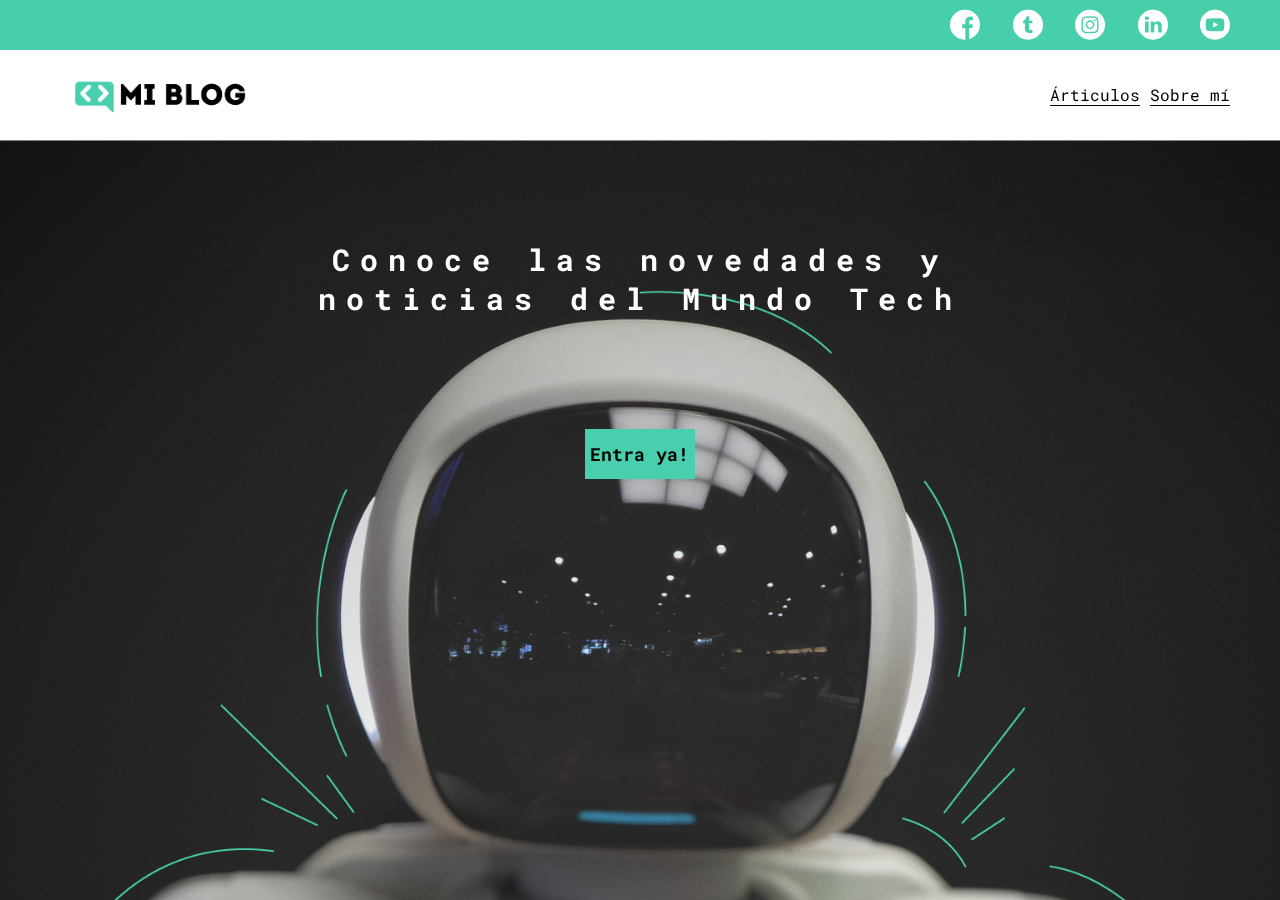
<file: index.html>
<!DOCTYPE html>
<html lang="en">
<head>
	<meta charset="UTF-8">
	<meta name="viewport" content="width=device-width, initial-scale=1.0">
	<meta http-equiv="X-UA-Compatible" content="ie=edge">
    <title>Mi Blog</title>
    <link rel="stylesheet" href="css/main.css">
    <link rel="stylesheet" href="css/media-queries.css">
    <link rel="stylesheet" href="css/font/flaticon.css">
</head>
<body>
<div class="home-body">
    <header>
        <section class="header-icons-container">
            <div class="icons">
                <a href="/"><span class="flaticon-001-facebook"></span></a>
                <a href="/"><span class="flaticon-002-twitter"></span></a>
                <a href="/"><span class="flaticon-011-instagram"></span></a>
                <a href="/"><span class="flaticon-010-linkedin"></span></a>
                <a href="/"><span class="flaticon-008-youtube"></span></a>
            </div>
        </section>
        <nav>
            <section class="nav-logo-container">
                <a href="/"><img src="assets/img/Logo-negro.png" alt="Logo de mi blog"></a>
            </section>
            <section class="profile-link">
                <a href="blogs.html">Árticulos</a>
                &nbsp;
                <a href="perfil.html">Sobre mí</a>
            </section>
        </nav>
    </header>
    <main class="home-main">
        <section>
            <h1 class="home-main-text">Conoce las novedades y <br> noticias del Mundo Tech</h1>
            <a class="home-main-button" href="blogs.html">Entra ya!</a>
        </section>
    </main>
</div>
</body>
</html>
</file>
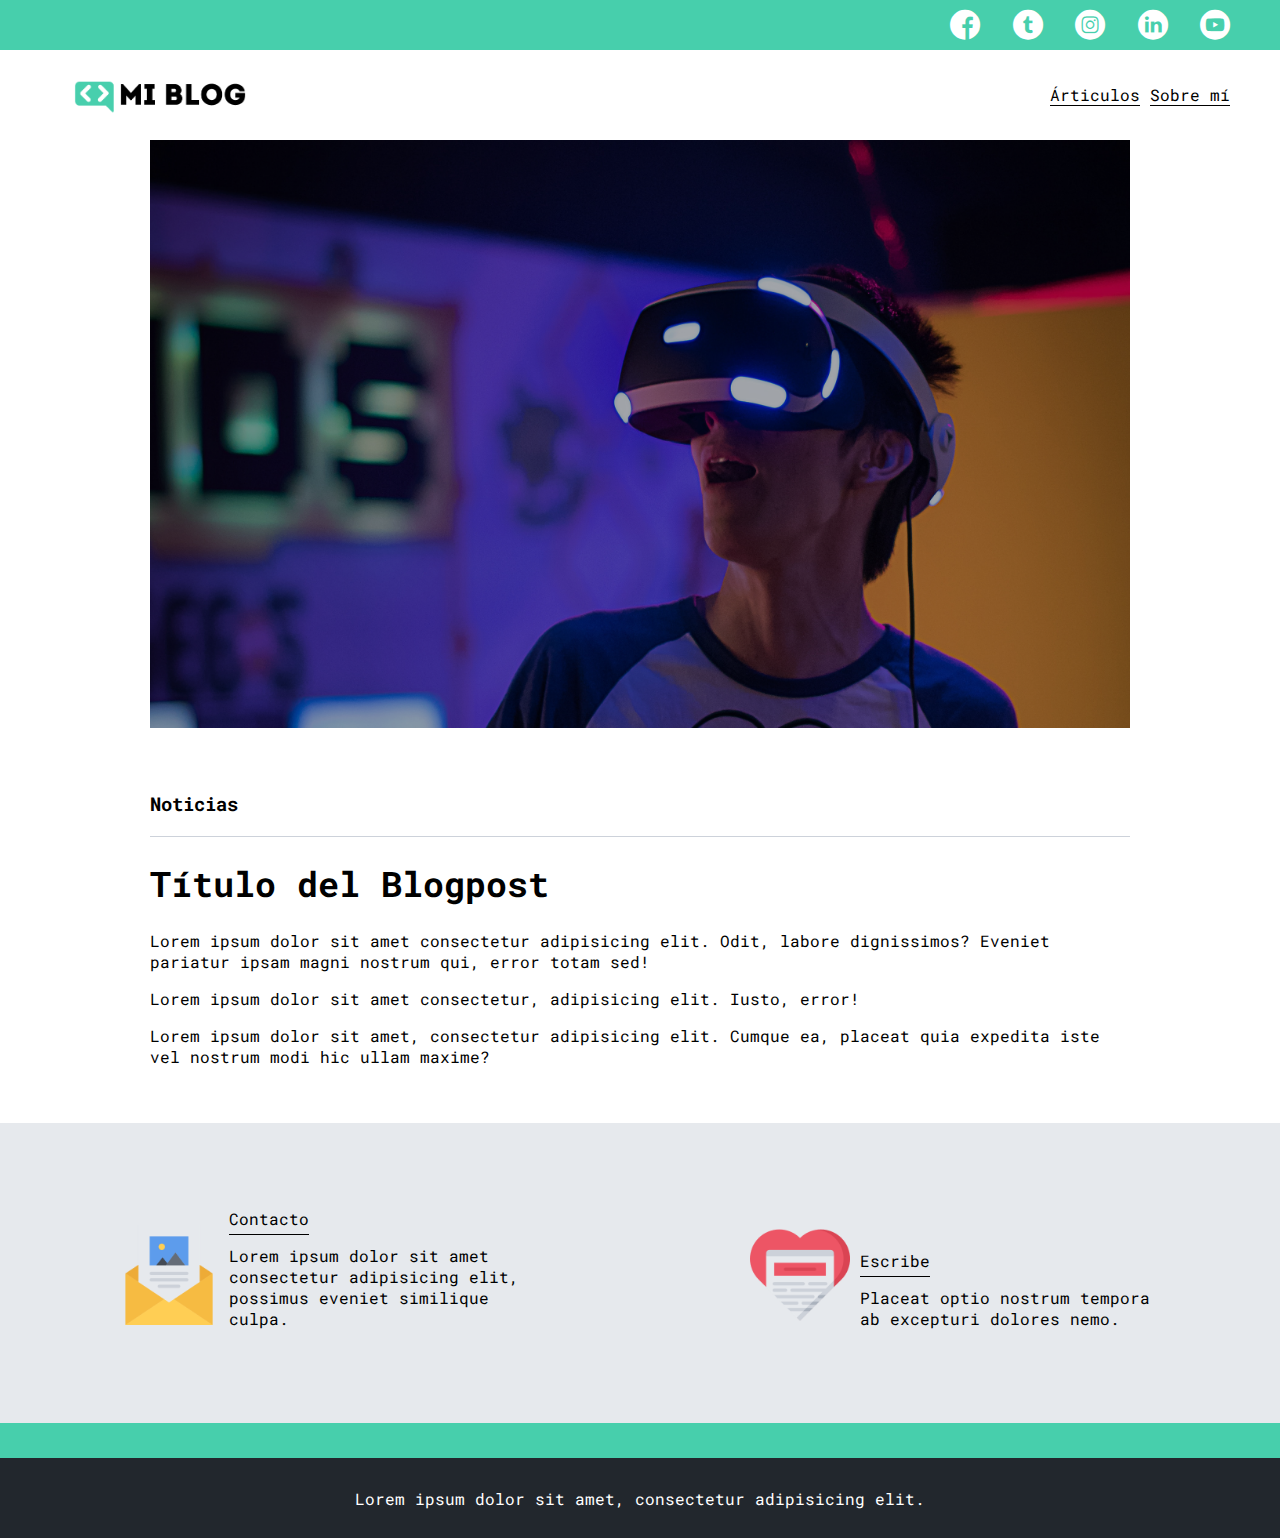
<file: blog.html>
<!DOCTYPE html>
<html lang="en">
<head>
	<meta charset="UTF-8">
	<meta name="viewport" content="width=device-width, initial-scale=1.0">
	<meta http-equiv="X-UA-Compatible" content="ie=edge">
    <title>Blog</title>
    <link rel="stylesheet" href="css/main.css">
    <link rel="stylesheet" href="css/media-queries.css">
    <link rel="stylesheet" href="css/font/flaticon.css">
</head>
<body>
    <header>
        <section class="header-icons-container">
            <div class="icons">
                <a href="/"><span class="flaticon-001-facebook"></span></a>
                <a href="/"><span class="flaticon-002-twitter"></span></a>
                <a href="/"><span class="flaticon-011-instagram"></span></a>
                <a href="/"><span class="flaticon-010-linkedin"></span></a>
                <a href="/"><span class="flaticon-008-youtube"></span></a>
            </div>
        </section>
        <nav>
            <section class="nav-logo-container">
                <a href="/"><img src="assets/img/Logo-negro.png" alt="Logo de mi blog"></a>
            </section>
            <section class="profile-link">
                <a href="blogs.html">Árticulos</a>
                &nbsp;
                <a href="perfil.html">Sobre mí</a>
            </section>
        </nav>
    </header>
    <main>
        <section class="grid-container blogpost-img-container">
            <img src="/assets/img/post-1.png" alt="Computadora">
        </section>
        <section class="blogpost-main-container">
            <div class="grid-container">
                <h3>Noticias</h3>
                <article>
                    <h1>Título del Blogpost</h1>
                    <p>Lorem ipsum dolor sit amet consectetur adipisicing elit. Odit, labore dignissimos? Eveniet pariatur ipsam magni nostrum qui, error totam sed!</p>
                    <p>Lorem ipsum dolor sit amet consectetur, adipisicing elit. Iusto, error!</p>
                    <p>Lorem ipsum dolor sit amet, consectetur adipisicing elit. Cumque ea, placeat quia expedita iste vel nostrum modi hic ullam maxime?</p>
                </article>
            </div>
        </section>
        <section class="contact-main-container">
            <div>
                <img src="assets/img/newsletter.png" alt="Enviar mensaje">
                <div class="contact-left">
                    <a href="">Contacto</a>
                    <p>Lorem ipsum dolor sit amet consectetur adipisicing elit, possimus eveniet similique culpa.</p>
                </div>
            </div>
            <div>
                <img src="assets/img/like.png" alt="Escribir reseña">
                <div class="contact-right">
                    <a href="">Escribe</a>
                    <p>Placeat optio nostrum tempora ab excepturi dolores nemo.</p>
                </div>
            </div>
        </section>
    </main>
    <footer>
        <p>Lorem ipsum dolor sit amet, consectetur adipisicing elit.</p>
    </footer>
</body>
</html>
</file>
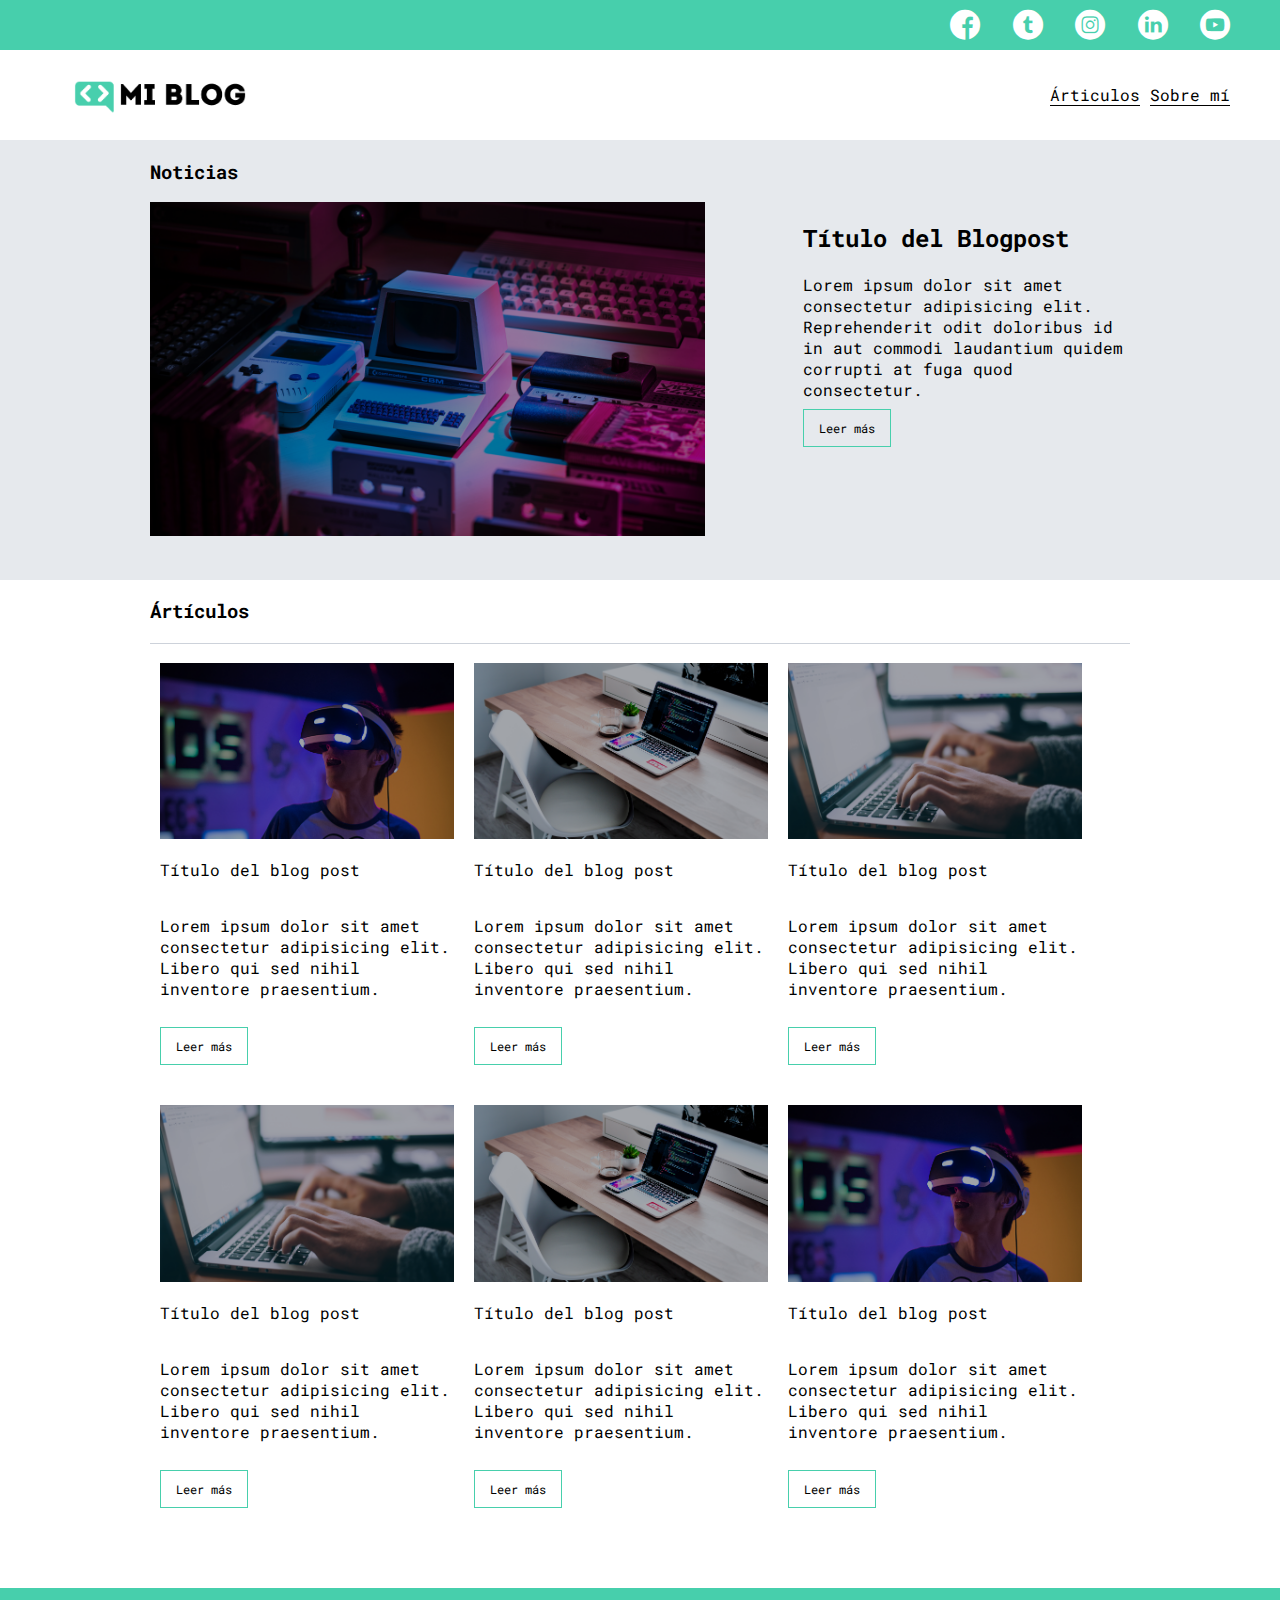
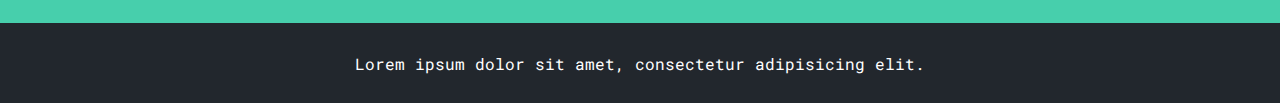
<file: blogs.html>
<!DOCTYPE html>
<html lang="en">
<head>
	<meta charset="UTF-8">
	<meta name="viewport" content="width=device-width, initial-scale=1.0">
	<meta http-equiv="X-UA-Compatible" content="ie=edge">
    <title>Blogs</title>
    <link rel="stylesheet" href="css/main.css">
    <link rel="stylesheet" href="css/media-queries.css">
    <link rel="stylesheet" href="css/font/flaticon.css">
</head>
<body>
    <header>
        <section class="header-icons-container">
            <div class="icons">
                <a href="/"><span class="flaticon-001-facebook"></span></a>
                <a href="/"><span class="flaticon-002-twitter"></span></a>
                <a href="/"><span class="flaticon-011-instagram"></span></a>
                <a href="/"><span class="flaticon-010-linkedin"></span></a>
                <a href="/"><span class="flaticon-008-youtube"></span></a>
            </div>
        </section>
        <nav>
            <section class="nav-logo-container">
                <a href="/"><img src="assets/img/Logo-negro.png" alt="Logo de mi blog"></a>
            </section>
            <section class="profile-link">
                <a href="blogs.html">Árticulos</a>
                &nbsp;
                <a href="perfil.html">Sobre mí</a>
            </section>
        </nav>
    </header>
    <main class="blogs-main">
        <section class="blogs-news-container">
            <div class="blogs-main-new grid-container">
                <h3>Noticias</h3>
                <div class="blogs-news-img-container">
                    <img src="assets/img/main-news-img.png" alt="Imagen principal de noticias">
                </div>
                <div class="blogs-news-info-container">
                    <h2>Título del Blogpost</h2>
                    <p>Lorem ipsum dolor sit amet consectetur adipisicing elit. Reprehenderit odit doloribus id in aut commodi laudantium quidem corrupti at fuga quod consectetur.</p>
                    <a href="blog.html" class="blogs-button">Leer más</a>
                </div>
            </div>
        </section>
        <section class="blogs-posts-container">
            <div class="grid-container">
                <h3>Ártículos</h3>
                <article class="post-container">
                    <img src="assets/img/post-1.png" alt="">
                    <p>Título del blog post</p>
                    <p>Lorem ipsum dolor sit amet consectetur adipisicing elit. Libero qui sed nihil inventore praesentium.</p>
                    <a href="blog.html" class="blogs-button">Leer más</a>
                </article>
                <article class="post-container">
                    <img src="assets/img/post-2.png" alt="">
                    <p>Título del blog post</p>
                    <p>Lorem ipsum dolor sit amet consectetur adipisicing elit. Libero qui sed nihil inventore praesentium.</p>
                    <a href="blog.html" class="blogs-button">Leer más</a>
                </article>
                <article class="post-container">
                    <img src="assets/img/post-3.png" alt="">
                    <p>Título del blog post</p>
                    <p>Lorem ipsum dolor sit amet consectetur adipisicing elit. Libero qui sed nihil inventore praesentium.</p>
                    <a href="blog.html" class="blogs-button">Leer más</a>
                </article>
                <article class="post-container">
                        <img src="assets/img/post-3.png" alt="">
                        <p>Título del blog post</p>
                        <p>Lorem ipsum dolor sit amet consectetur adipisicing elit. Libero qui sed nihil inventore praesentium.</p>
                        <a href="blog.html" class="blogs-button">Leer más</a>
                    </article>
                    <article class="post-container">
                        <img src="assets/img/post-2.png" alt="">
                        <p>Título del blog post</p>
                        <p>Lorem ipsum dolor sit amet consectetur adipisicing elit. Libero qui sed nihil inventore praesentium.</p>
                        <a href="blog.html" class="blogs-button">Leer más</a>
                    </article>
                    <article class="post-container">
                        <img src="assets/img/post-1.png" alt="">
                        <p>Título del blog post</p>
                        <p>Lorem ipsum dolor sit amet consectetur adipisicing elit. Libero qui sed nihil inventore praesentium.</p>
                        <a href="blog.html" class="blogs-button">Leer más</a>
                    </article>
            </div>
        </section>
    </main>
    <footer>
        <p>Lorem ipsum dolor sit amet, consectetur adipisicing elit.</p>
    </footer>
</body>
</html>
</file>
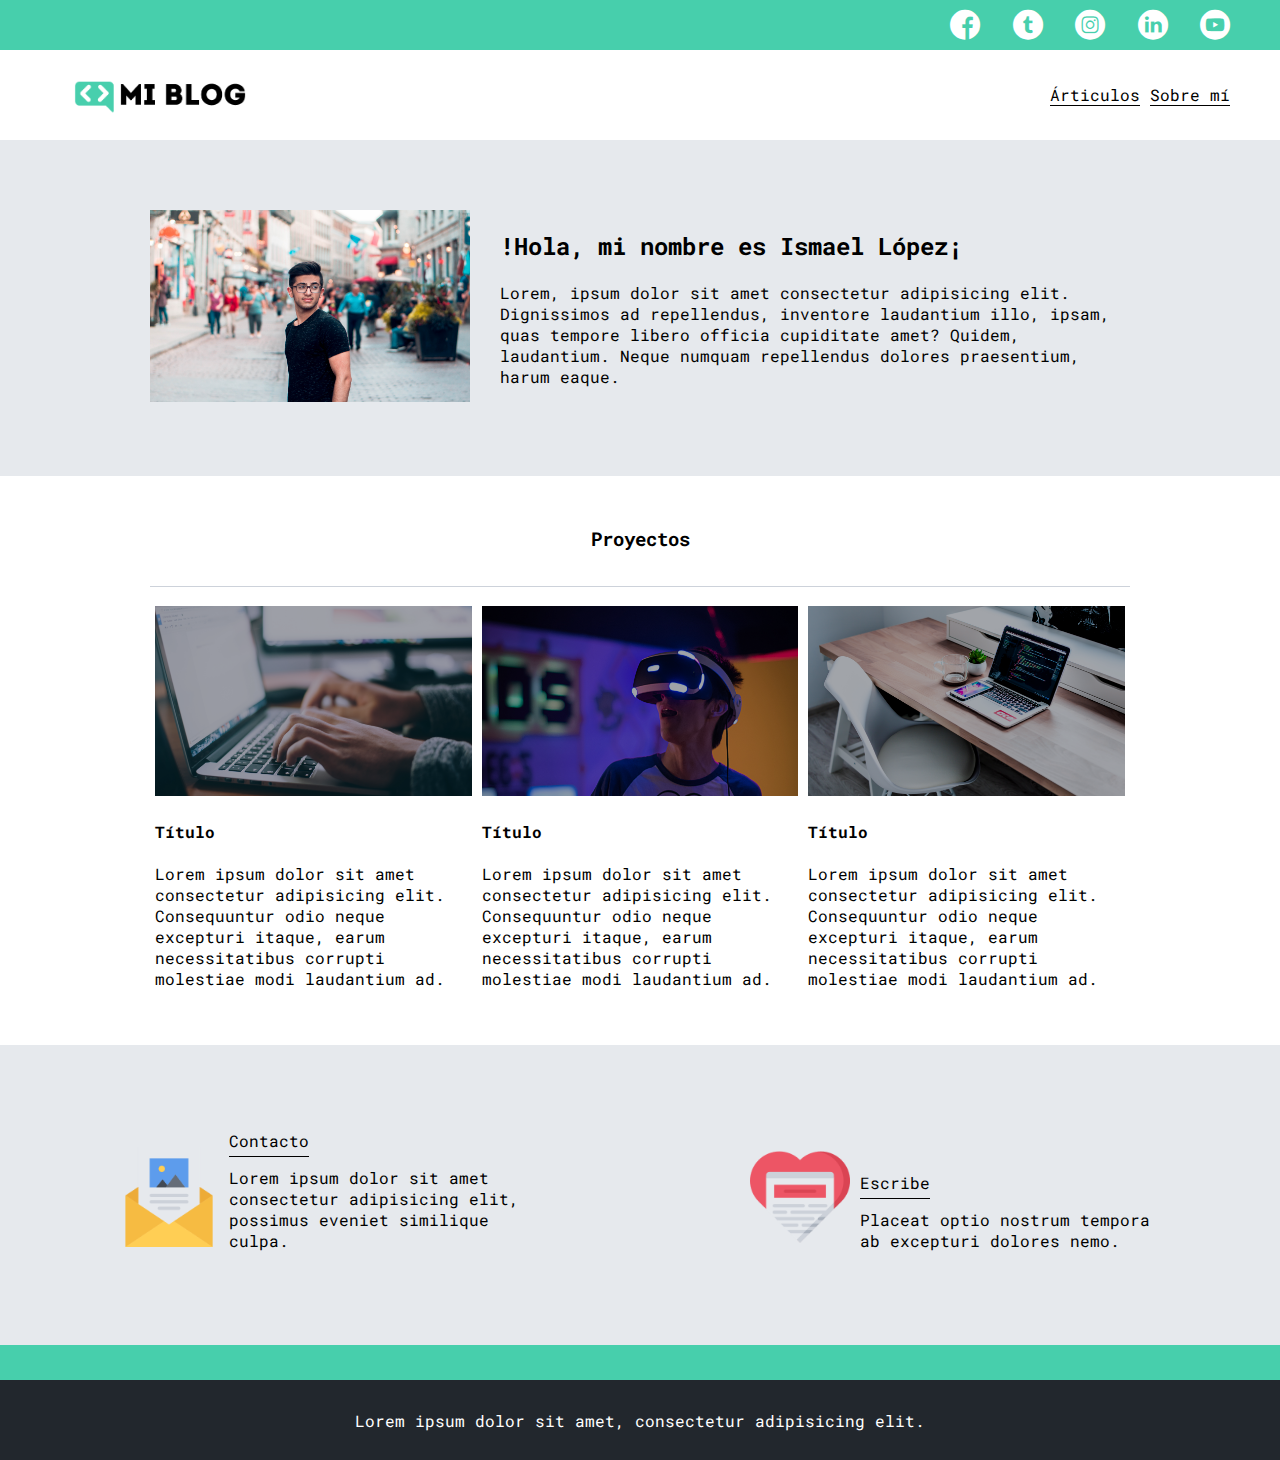
<file: perfil.html>
<!DOCTYPE html>
<html lang="en">
<head>
	<meta charset="UTF-8">
	<meta name="viewport" content="width=device-width, initial-scale=1.0">
	<meta http-equiv="X-UA-Compatible" content="ie=edge">
    <title>Blog</title>
	<link rel="stylesheet" href="css/main.css">
	<link rel="stylesheet" href="css/media-queries.css">
    <link rel="stylesheet" href="css/font/flaticon.css">
</head>
<body>
    <header>
        <section class="header-icons-container">
            <div class="icons">
                <a href="/"><span class="flaticon-001-facebook"></span></a>
                <a href="/"><span class="flaticon-002-twitter"></span></a>
                <a href="/"><span class="flaticon-011-instagram"></span></a>
                <a href="/"><span class="flaticon-010-linkedin"></span></a>
                <a href="/"><span class="flaticon-008-youtube"></span></a>
            </div>
        </section>
        <nav>
            <section class="nav-logo-container">
                <a href="/"><img src="assets/img/Logo-negro.png" alt="Logo de mi blog"></a>
            </section>
            <section class="profile-link">
				<a href="blogs.html">Árticulos</a>
                &nbsp;
                <a href="perfil.html">Sobre mí</a>
            </section>
        </nav>
    </header>
    <main>
		<section class="profile-main-container">
			<div class="grid-container profile-container">
				<div>
					<img src="assets/img/profile-pic.jpg" alt="imagen de perfil">
				</div>
				<div>
					<h2>!Hola, mi nombre es Ismael López¡</h2>
					<p>Lorem, ipsum dolor sit amet consectetur adipisicing elit. Dignissimos ad repellendus, inventore laudantium illo, ipsam, quas tempore libero officia cupiditate amet? Quidem, laudantium. Neque numquam repellendus dolores praesentium, harum eaque.</p>
				</div>
			</div>			
		</section>
			
		<section class="profile-main-projects">
			<div class="grid-container">
				<h3>Proyectos</h3>
				<div class="projects-main-container">
					<article class="project-container">
						<img src="assets/img/post-3.png" alt="">
						<h4>Título</h4>
						<p>Lorem ipsum dolor sit amet consectetur adipisicing elit. Consequuntur odio neque excepturi itaque, earum necessitatibus corrupti molestiae modi laudantium ad.</p>
					</article>
					<article class="project-container">
						<img src="assets/img/post-1.png" alt="">
						<h4>Título</h4>
						<p>Lorem ipsum dolor sit amet consectetur adipisicing elit. Consequuntur odio neque excepturi itaque, earum necessitatibus corrupti molestiae modi laudantium ad.</p>
					</article>
					<article class="project-container">
						<img src="assets/img/post-2.png" alt="">
						<h4>Título</h4>
						<p>Lorem ipsum dolor sit amet consectetur adipisicing elit. Consequuntur odio neque excepturi itaque, earum necessitatibus corrupti molestiae modi laudantium ad.</p>
					</article>
				</div>
			</div>
		</section>

        <section class="contact-main-container">
            <div>
                <img src="assets/img/newsletter.png" alt="Enviar mensaje">
                <div class="contact-left">
                    <a href="">Contacto</a>
                    <p>Lorem ipsum dolor sit amet consectetur adipisicing elit, possimus eveniet similique culpa.</p>
                </div>
            </div>
            <div>
                <img src="assets/img/like.png" alt="Escribir reseña">
                <div class="contact-right">
                    <a href="">Escribe</a>
                    <p>Placeat optio nostrum tempora ab excepturi dolores nemo.</p>
                </div>
            </div>
        </section>
    </main>
    <footer>
        <p>Lorem ipsum dolor sit amet, consectetur adipisicing elit.</p>
    </footer>
</body>
</html>
</file>
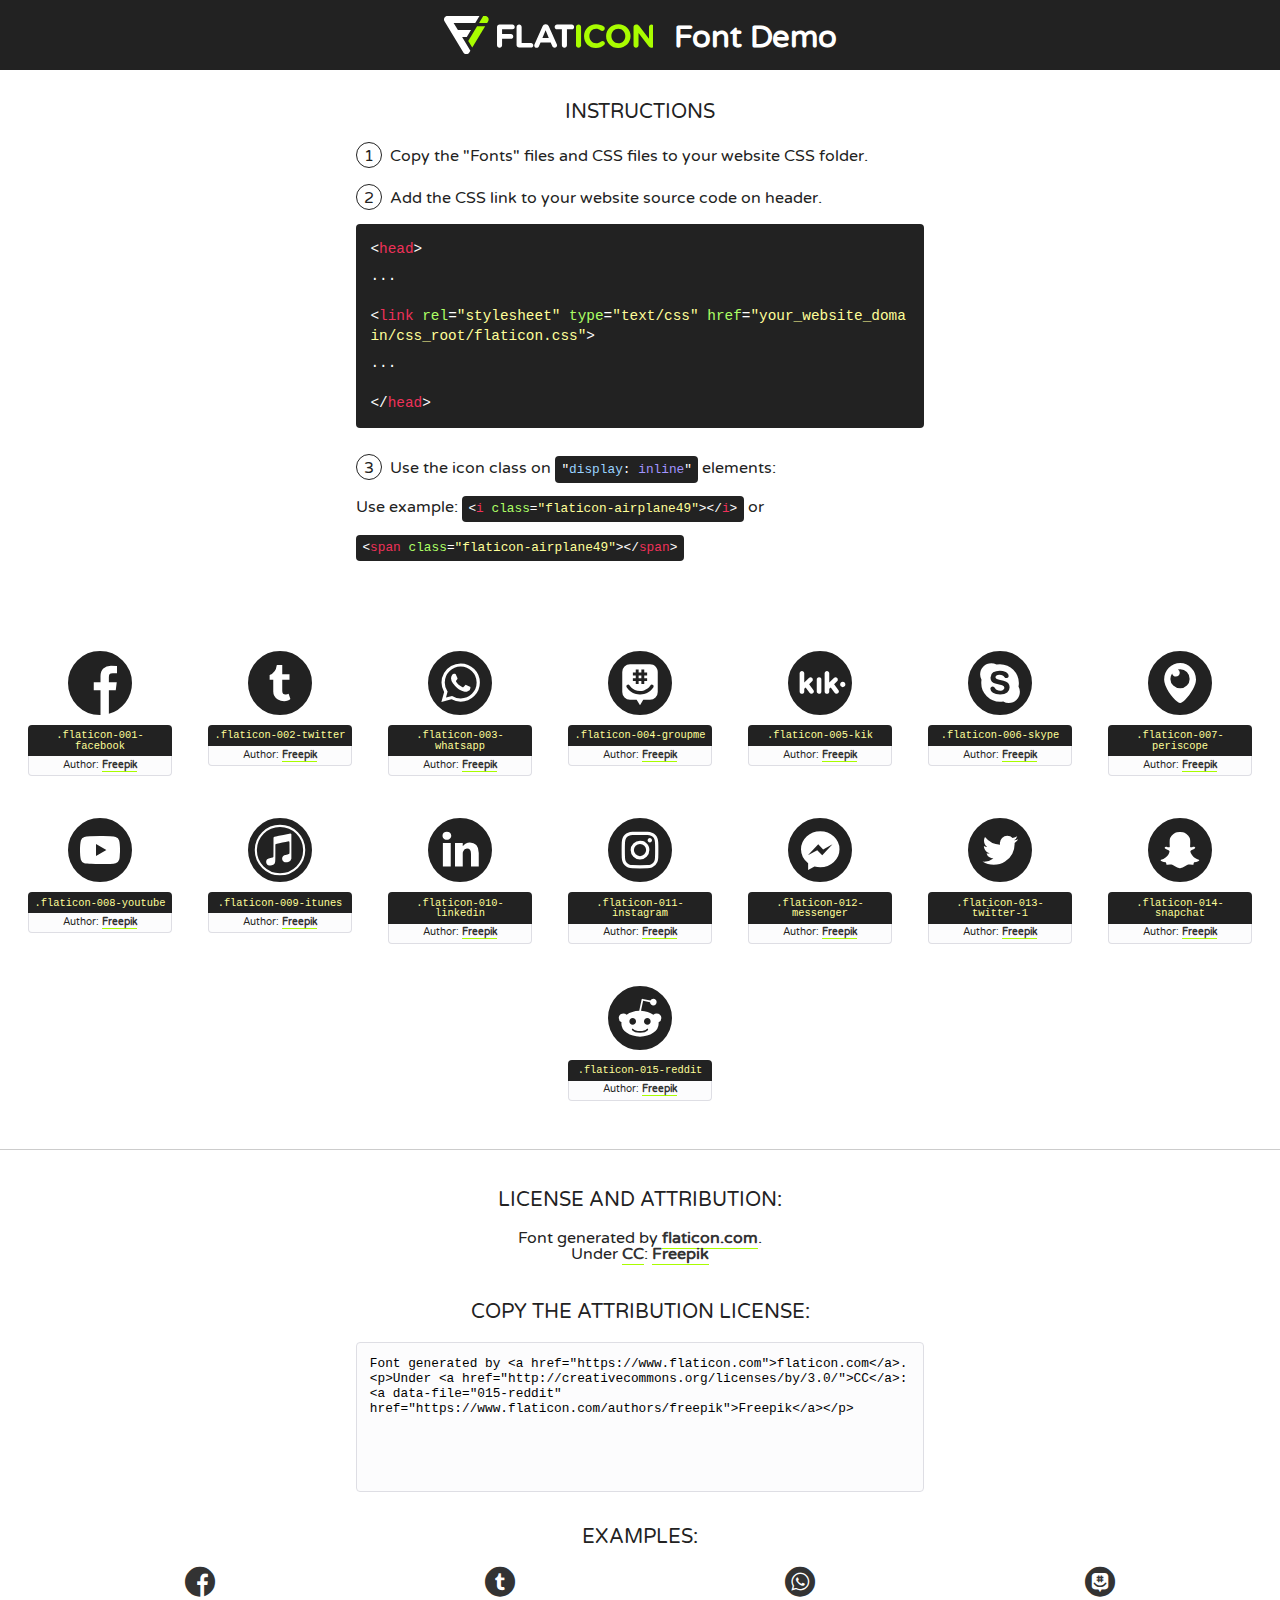
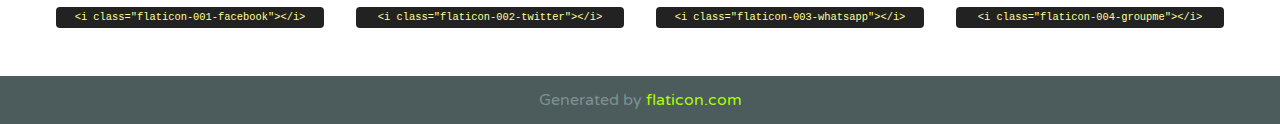
<file: assets/font/flaticon.html>
<!DOCTYPE html>
<!--
  Flaticon icon font: Flaticon
  Creation date: 20/12/2018 09:27
-->
<html>
<!DOCTYPE html>
<html>

<head>
    <title>Flaticon WebFont</title>
    <link href="http://fonts.googleapis.com/css?family=Varela+Round" rel="stylesheet" type="text/css" />
    <link rel="stylesheet" type="text/css" href="flaticon.css">
    <meta charset="UTF-8">
    <style>
    html, body, div, span, applet, object, iframe,
    h1, h2, h3, h4, h5, h6, p, blockquote, pre,
    a, abbr, acronym, address, big, cite, code,
    del, dfn, em, img, ins, kbd, q, s, samp,
    small, strike, strong, sub, sup, tt, var,
    b, u, i, center,
    dl, dt, dd, ol, ul, li,
    fieldset, form, label, legend,
    table, caption, tbody, tfoot, thead, tr, th, td,
    article, aside, canvas, details, embed, 
    figure, figcaption, footer, header, hgroup, 
    menu, nav, output, ruby, section, summary,
    time, mark, audio, video {
        margin: 0;
        padding: 0;
        border: 0;
        font-size: 100%;
        font: inherit;
        vertical-align: baseline;
    }
    /* HTML5 display-role reset for older browsers */
    article, aside, details, figcaption, figure, 
    footer, header, hgroup, menu, nav, section {
        display: block;
    }
    body {
        line-height: 1;
    }
    ol, ul {
        list-style: none;
    }
    blockquote, q {
        quotes: none;
    }
    blockquote:before, blockquote:after,
    q:before, q:after {
        content: '';
        content: none;
    }
    table {
        border-collapse: collapse;
        border-spacing: 0;
    }
    body {
        font-family: 'Varela Round', Helvetica, Arial, sans-serif;
        font-size: 16px;
        color: #222;
    }
    a {
        color: #333;
        border-bottom: 1px solid #a9fd00;
        font-weight: bold;
        text-decoration: none;
    }
    * {
        -moz-box-sizing: border-box;
        -webkit-box-sizing: border-box;
        box-sizing: border-box;
        margin: 0;
        padding: 0;
    }
    [class^="flaticon-"]:before, [class*=" flaticon-"]:before, [class^="flaticon-"]:after, [class*=" flaticon-"]:after {
        font-family: Flaticon;
        font-size: 30px;
        font-style: normal;
        margin-left: 20px;
        color: #333;
    }
    .wrapper {
        max-width: 600px;
        margin: auto;
        padding: 0 1em;
    }
    .title {
        font-size: 1.25em;
        text-align: center;
        margin-bottom: 1em;
        text-transform: uppercase;
    }
    header {
        text-align: center;
        background-color: #222;
        color: #fff;
        padding: 1em;
    }
    header .logo {
        width: 210px;
        height: 38px;
        display: inline-block;
        vertical-align: middle;
        margin-right: 1em;
        border: none;
    }
    header strong {
        font-size: 1.95em;
        font-weight: bold;
        vertical-align: middle;
        margin-top: 5px;
        display: inline-block;
    }
    .demo {
        margin: 2em auto;
        line-height: 1.25em;
    }
    .demo ul li {
        margin-bottom: 1em;
    }
    .demo ul li .num {
        color: #222;
        border-radius: 20px;
        display: inline-block;
        width: 26px;
        padding: 3px;
        height: 26px;
        text-align: center;
        margin-right: 0.5em;
        border: 1px solid #222;
    }
    .demo ul li code {
        background-color: #222;
        border-radius: 4px;
        padding: 0.25em 0.5em;
        display: inline-block;
        color: #fff;
        font-family: Consolas,Monaco,Lucida Console,Liberation Mono,DejaVu Sans Mono,Bitstream Vera Sans Mono,Courier New, monospace;
        font-weight: lighter;
        margin-top: 1em;
        font-size: 0.8em;
        word-break: break-all;
    }
    .demo ul li code.big {
        padding: 1em;
        font-size: 0.9em;
    }
    .demo ul li code .red {
        color: #EF3159;
    }
    .demo ul li code .green {
        color: #ACFF65;
    }
    .demo ul li code .yellow {
        color: #FFFF99;
    }
    .demo ul li code .blue {
        color: #99D3FF;
    }
    .demo ul li code .purple {
        color: #A295FF;
    }
    .demo ul li code .dots {
        margin-top: 0.5em;
        display: block;
    }
    #glyphs {
        border-bottom: 1px solid #ccc;
        padding: 2em 0;
        text-align: center;
    }
    .glyph {
        display: inline-block;
        width: 9em;
        margin: 1em;
        text-align: center;
        vertical-align: top;
        background: #FFF;
    }
    .glyph .glyph-icon {
        padding: 10px;
        display: block;
        font-family:"Flaticon";
        font-size: 64px;
        line-height: 1;
    }
    .glyph .glyph-icon:before {
        font-size: 64px;
        color: #222;
        margin-left: 0;
    }
    .class-name {
        font-size: 0.65em;
        background-color: #222;
        color: #fff;
        border-radius: 4px 4px 0 0;
        padding: 0.5em;
        color: #FFFF99;
        font-family: Consolas,Monaco,Lucida Console,Liberation Mono,DejaVu Sans Mono,Bitstream Vera Sans Mono,Courier New, monospace;
    }
    .author-name {
        font-size: 0.6em;
        background-color: #fcfcfd;
        border: 1px solid #DEDEE4;
        border-top: 0;
        border-radius: 0 0 4px 4px;
        padding: 0.5em;
    }
    .class-name:last-child {
        font-size: 10px;
        color:#888;
    }
    .class-name:last-child a {
        font-size: 10px;
        color:#555;
    }
    .class-name:last-child a:hover {
        color:#a9fd00;
    }
    .glyph > input {
        display: block;
        width: 100px;
        margin: 5px auto;
        text-align: center;
        font-size: 12px;
        cursor: text;
    }
    .glyph > input.icon-input {
        font-family:"Flaticon";
        font-size: 16px;
        margin-bottom: 10px;
    }
    .attribution .title {
        margin-top: 2em;
    }
    .attribution textarea {
        background-color: #fcfcfd;
        padding: 1em;
        border: none;
        box-shadow: none;
        border: 1px solid #DEDEE4;
        border-radius: 4px;
        resize: none;
        width: 100%;
        height: 150px;
        font-size: 0.8em;
        font-family: Consolas,Monaco,Lucida Console,Liberation Mono,DejaVu Sans Mono,Bitstream Vera Sans Mono,Courier New, monospace;
        -webkit-appearance: none;
    }
    .iconsuse {
        margin: 2em auto;
        text-align: center;
        max-width: 1200px;
    }
    .iconsuse:after {
        content: '';
        display: table;
        clear: both;
    }
    .iconsuse .image {
        float: left;
        width: 25%;
        padding: 0 1em;
    }
    .iconsuse .image p {
        margin-bottom: 1em;
    }
    .iconsuse .image span {
        display: block;
        font-size: 0.65em;
        background-color: #222;
        color: #fff;
        border-radius: 4px;
        padding: 0.5em;
        color: #FFFF99;
        margin-top: 1em;
        font-family: Consolas,Monaco,Lucida Console,Liberation Mono,DejaVu Sans Mono,Bitstream Vera Sans Mono,Courier New, monospace;
    }
    #footer {
        text-align: center;
        background-color: #4C5B5C;
        color: #7c9192;
        padding: 1em;
    }
    #footer a {
        border: none;
        color: #a9fd00;
        font-weight: normal;
    }
    @media (max-width: 960px) {
        .iconsuse .image {
            width: 50%;
        }
    }
    @media (max-width: 560px) {
        .iconsuse .image {
            width: 100%;
        }
    }
    </style>
</head>

<body class="characters-off">

    <header>
        <a href="https://www.flaticon.com" target="_blank" class="logo">
            <svg version="1.1" xmlns="http://www.w3.org/2000/svg" xmlns:xlink="http://www.w3.org/1999/xlink" xmlns:a="http://ns.adobe.com/AdobeSVGViewerExtensions/3.0/" viewBox="0 0 560.875 102.036" enable-background="new 0 0 560.875 102.036" xml:space="preserve">
                <defs>
                </defs>
                <g>
                    <g class="letters">
                        <path fill="#ffffff" d="M141.596,29.675c0-3.777,2.985-6.767,6.764-6.767h34.438c3.426,0,6.15,2.728,6.15,6.15
                        c0,3.43-2.724,6.149-6.15,6.149h-27.674v13.091h23.719c3.429,0,6.151,2.724,6.151,6.15c0,3.43-2.723,6.149-6.151,6.149h-23.719
                        v17.574c0,3.773-2.986,6.761-6.764,6.761c-3.779,0-6.764-2.989-6.764-6.761V29.675z"></path>
                        <path fill="#ffffff" d="M193.844,29.149c0-3.781,2.985-6.767,6.764-6.767c3.776,0,6.763,2.985,6.763,6.767v42.957h25.039
                        c3.426,0,6.149,2.726,6.149,6.153c0,3.425-2.723,6.15-6.149,6.15h-31.802c-3.779,0-6.764-2.986-6.764-6.768V29.149z"></path>
                        <path fill="#ffffff" d="M241.891,75.71l21.438-48.407c1.492-3.341,4.215-5.357,7.906-5.357h0.792
                        c3.686,0,6.323,2.017,7.815,5.357l21.439,48.407c0.436,0.967,0.701,1.845,0.701,2.723c0,3.602-2.809,6.501-6.414,6.501
                        c-3.161,0-5.269-1.845-6.499-4.655l-4.132-9.661h-27.059l-4.301,10.102c-1.144,2.631-3.426,4.214-6.237,4.214
                        c-3.517,0-6.24-2.81-6.24-6.325C241.1,77.64,241.451,76.677,241.891,75.71z M279.932,58.666l-8.521-20.297l-8.526,20.297H279.932
                        z"></path>
                        <path fill="#ffffff" d="M314.864,35.387H301.86c-3.429,0-6.239-2.813-6.239-6.238c0-3.429,2.811-6.24,6.239-6.24h39.533
                        c3.426,0,6.237,2.811,6.237,6.24c0,3.425-2.811,6.238-6.237,6.238h-13.001v42.785c0,3.773-2.99,6.761-6.764,6.761
                        c-3.779,0-6.764-2.989-6.764-6.761V35.387z"></path>
                        <path fill="#A9FD00" d="M352.615,29.149c0-3.781,2.985-6.767,6.767-6.767c3.774,0,6.761,2.985,6.761,6.767v49.024
                        c0,3.773-2.987,6.761-6.761,6.761c-3.781,0-6.767-2.989-6.767-6.761V29.149z"></path>
                        <path fill="#A9FD00" d="M374.132,53.836v-0.179c0-17.481,13.178-31.801,32.065-31.801c9.22,0,15.459,2.458,20.557,6.238
                        c1.402,1.054,2.637,2.985,2.637,5.357c0,3.692-2.985,6.59-6.681,6.59c-1.845,0-3.071-0.702-4.044-1.319
                        c-3.776-2.813-7.729-4.393-12.562-4.393c-10.364,0-17.831,8.611-17.831,19.154v0.173c0,10.542,7.291,19.329,17.831,19.329
                        c5.715,0,9.492-1.756,13.359-4.834c1.049-0.874,2.458-1.491,4.039-1.491c3.429,0,6.325,2.813,6.325,6.236
                        c0,2.106-1.056,3.78-2.282,4.834c-5.539,4.834-12.036,7.733-21.878,7.733C387.572,85.464,374.132,71.493,374.132,53.836z"></path>
                        <path fill="#A9FD00" d="M433.009,53.836v-0.179c0-17.481,13.79-31.801,32.766-31.801c18.981,0,32.592,14.143,32.592,31.628v0.173
                        c0,17.483-13.785,31.807-32.769,31.807C446.625,85.464,433.009,71.32,433.009,53.836z M484.224,53.836v-0.179
                        c0-10.539-7.725-19.326-18.626-19.326c-10.893,0-18.449,8.611-18.449,19.154v0.173c0,10.542,7.73,19.329,18.626,19.329
                        C476.676,72.986,484.224,64.378,484.224,53.836z"></path>
                        <path fill="#A9FD00" d="M506.233,29.321c0-3.774,2.99-6.763,6.767-6.763h1.401c3.252,0,5.183,1.583,7.029,3.953l26.093,34.265
                        V29.059c0-3.692,2.99-6.677,6.681-6.677c3.683,0,6.671,2.985,6.671,6.677v48.934c0,3.78-2.987,6.765-6.764,6.765h-0.436
                        c-3.257,0-5.188-1.581-7.034-3.953l-27.056-35.492v32.944c0,3.687-2.985,6.676-6.678,6.676c-3.683,0-6.673-2.989-6.673-6.676
                        V29.321z"></path>
                    </g>
                    <g class="insignia">
                        <path fill="#ffffff" d="M48.372,56.137h12.517l11.156-18.537H37.186L25.688,18.539h57.825L94.668,0H9.271
                        C5.925,0,2.842,1.801,1.198,4.716c-1.644,2.907-1.593,6.482,0.134,9.343l50.38,83.501c1.678,2.781,4.689,4.476,7.938,4.476
                        c3.246,0,6.257-1.695,7.935-4.476l2.898-4.804L48.372,56.137z"></path>
                        <g class="i">
                            <path fill="#A9FD00" d="M93.575,18.539h0.031v0.004l21.652,0.004l2.705-4.488c1.727-2.861,1.778-6.436,0.133-9.343
                            C116.454,1.801,113.371,0,110.026,0h-5.294L93.575,18.539z"></path>
                            <polygon fill="#A9FD00" points="88.291,27.356 64.725,66.486 75.519,84.404 109.942,27.356"></polygon>
                        </g>
                    </g>
                </g>
            </svg>
        </a>
        <strong>Font Demo</strong>
    </header>


    <section class="demo wrapper">

        <p class="title">Instructions</p>

        <ul>
            <li>
                <span class="num">1</span>Copy the "Fonts" files and CSS files to your website CSS folder.
            </li>
            <li>
                <span class="num">2</span>Add the CSS link to your website source code on header.
                <code class="big">
                    &lt;<span class="red">head</span>&gt;
                    <br/><span class="dots">...</span>
                    <br/>&lt;<span class="red">link</span> <span class="green">rel</span>=<span class="yellow">"stylesheet"</span> <span class="green">type</span>=<span class="yellow">"text/css"</span> <span class="green">href</span>=<span class="yellow">"your_website_domain/css_root/flaticon.css"</span>&gt;
                    <br/><span class="dots">...</span>
                    <br/>&lt;/<span class="red">head</span>&gt;
                </code>
            </li>

            <li>
                <p>
                    <span class="num">3</span>Use the icon class on <code>"<span class="blue">display</span>:<span class="purple"> inline</span>"</code> elements:
                    <br />
                    Use example: <code>&lt;<span class="red">i</span> <span class="green">class</span>=<span class="yellow">&quot;flaticon-airplane49&quot;</span>&gt;&lt;/<span class="red">i</span>&gt;</code> or <code>&lt;<span class="red">span</span> <span class="green">class</span>=<span class="yellow">&quot;flaticon-airplane49&quot;</span>&gt;&lt;/<span class="red">span</span>&gt;</code>
            </li>
        </ul>

    </section>




   <section id="glyphs">          
    
      
        <div class="glyph"><div class="glyph-icon flaticon-001-facebook"></div>
            <div class="class-name">.flaticon-001-facebook</div>
            <div class="author-name">Author: <a data-file="001-facebook" href="https://www.flaticon.com/authors/freepik">Freepik</a> </div> 
        </div>        
        
        <div class="glyph"><div class="glyph-icon flaticon-002-twitter"></div>
            <div class="class-name">.flaticon-002-twitter</div>
            <div class="author-name">Author: <a data-file="002-twitter" href="https://www.flaticon.com/authors/freepik">Freepik</a> </div> 
        </div>        
        
        <div class="glyph"><div class="glyph-icon flaticon-003-whatsapp"></div>
            <div class="class-name">.flaticon-003-whatsapp</div>
            <div class="author-name">Author: <a data-file="003-whatsapp" href="https://www.flaticon.com/authors/freepik">Freepik</a> </div> 
        </div>        
        
        <div class="glyph"><div class="glyph-icon flaticon-004-groupme"></div>
            <div class="class-name">.flaticon-004-groupme</div>
            <div class="author-name">Author: <a data-file="004-groupme" href="https://www.flaticon.com/authors/freepik">Freepik</a> </div> 
        </div>        
        
        <div class="glyph"><div class="glyph-icon flaticon-005-kik"></div>
            <div class="class-name">.flaticon-005-kik</div>
            <div class="author-name">Author: <a data-file="005-kik" href="https://www.flaticon.com/authors/freepik">Freepik</a> </div> 
        </div>        
        
        <div class="glyph"><div class="glyph-icon flaticon-006-skype"></div>
            <div class="class-name">.flaticon-006-skype</div>
            <div class="author-name">Author: <a data-file="006-skype" href="https://www.flaticon.com/authors/freepik">Freepik</a> </div> 
        </div>        
        
        <div class="glyph"><div class="glyph-icon flaticon-007-periscope"></div>
            <div class="class-name">.flaticon-007-periscope</div>
            <div class="author-name">Author: <a data-file="007-periscope" href="https://www.flaticon.com/authors/freepik">Freepik</a> </div> 
        </div>        
        
        <div class="glyph"><div class="glyph-icon flaticon-008-youtube"></div>
            <div class="class-name">.flaticon-008-youtube</div>
            <div class="author-name">Author: <a data-file="008-youtube" href="https://www.flaticon.com/authors/freepik">Freepik</a> </div> 
        </div>        
        
        <div class="glyph"><div class="glyph-icon flaticon-009-itunes"></div>
            <div class="class-name">.flaticon-009-itunes</div>
            <div class="author-name">Author: <a data-file="009-itunes" href="https://www.flaticon.com/authors/freepik">Freepik</a> </div> 
        </div>        
        
        <div class="glyph"><div class="glyph-icon flaticon-010-linkedin"></div>
            <div class="class-name">.flaticon-010-linkedin</div>
            <div class="author-name">Author: <a data-file="010-linkedin" href="https://www.flaticon.com/authors/freepik">Freepik</a> </div> 
        </div>        
        
        <div class="glyph"><div class="glyph-icon flaticon-011-instagram"></div>
            <div class="class-name">.flaticon-011-instagram</div>
            <div class="author-name">Author: <a data-file="011-instagram" href="https://www.flaticon.com/authors/freepik">Freepik</a> </div> 
        </div>        
        
        <div class="glyph"><div class="glyph-icon flaticon-012-messenger"></div>
            <div class="class-name">.flaticon-012-messenger</div>
            <div class="author-name">Author: <a data-file="012-messenger" href="https://www.flaticon.com/authors/freepik">Freepik</a> </div> 
        </div>        
        
        <div class="glyph"><div class="glyph-icon flaticon-013-twitter-1"></div>
            <div class="class-name">.flaticon-013-twitter-1</div>
            <div class="author-name">Author: <a data-file="013-twitter-1" href="https://www.flaticon.com/authors/freepik">Freepik</a> </div> 
        </div>        
        
        <div class="glyph"><div class="glyph-icon flaticon-014-snapchat"></div>
            <div class="class-name">.flaticon-014-snapchat</div>
            <div class="author-name">Author: <a data-file="014-snapchat" href="https://www.flaticon.com/authors/freepik">Freepik</a> </div> 
        </div>        
        
        <div class="glyph"><div class="glyph-icon flaticon-015-reddit"></div>
            <div class="class-name">.flaticon-015-reddit</div>
            <div class="author-name">Author: <a data-file="015-reddit" href="https://www.flaticon.com/authors/freepik">Freepik</a> </div> 
        </div>        
        

    </section>



    <section class="attribution wrapper"   style="text-align:center;">

      <div class="title">License and attribution:</div><div class="attrDiv">Font generated by <a href="https://www.flaticon.com">flaticon.com</a>. <div><p>Under <a href="http://creativecommons.org/licenses/by/3.0/">CC</a>: <a data-file="015-reddit" href="https://www.flaticon.com/authors/freepik">Freepik</a></p>  </div>
      </div>
      <div class="title">Copy the Attribution License:</div>

    <textarea onclick="this.focus();this.select();">Font generated by &lt;a href=&quot;https://www.flaticon.com&quot;&gt;flaticon.com&lt;/a&gt;. <p>Under <a href="http://creativecommons.org/licenses/by/3.0/">CC</a>: <a data-file="015-reddit" href="https://www.flaticon.com/authors/freepik">Freepik</a></p>  
     </textarea>

    </section>

    <section class="iconsuse">

          <div class="title">Examples:</div>            
             
            <div class="image">
                <p>
                    <i class="glyph-icon flaticon-001-facebook"></i> 
                    <span>&lt;i class=&quot;flaticon-001-facebook&quot;&gt;&lt;/i&gt;</span>
                </p>
            </div>
            
            <div class="image">
                <p>
                    <i class="glyph-icon flaticon-002-twitter"></i> 
                    <span>&lt;i class=&quot;flaticon-002-twitter&quot;&gt;&lt;/i&gt;</span>
                </p>
            </div>
            
            <div class="image">
                <p>
                    <i class="glyph-icon flaticon-003-whatsapp"></i> 
                    <span>&lt;i class=&quot;flaticon-003-whatsapp&quot;&gt;&lt;/i&gt;</span>
                </p>
            </div>
            
            <div class="image">
                <p>
                    <i class="glyph-icon flaticon-004-groupme"></i> 
                    <span>&lt;i class=&quot;flaticon-004-groupme&quot;&gt;&lt;/i&gt;</span>
                </p>
            </div>
                       
        </div>
                            
    </section>

<div id="footer">
    <div>Generated by <a href="https://www.flaticon.com">flaticon.com</a>
    </div>
</div>



</body>
</html>
</file>
<file: css/main.css>
@import url('https://fonts.googleapis.com/css?family=Roboto+Mono:400,500,700|Roboto+Slab:400,700|Roboto:400,500,700,900&display=swap');

body {
    font-family: 'Roboto Mono', monospace;
    margin: 0;
    padding: 0;
    
}

a {
    text-decoration: none;
    display: inline;
    color: black;
}

.home-body {
    position: fixed;
    top: 0;
    bottom: 0;
    left: 0;
    right: 0;
}

.grid-container {
    max-width: 980px;
    margin: auto;
}

header {
    width: 100%;
    height: 140px;
    display: grid;
    grid-template-rows: 1fr 1fr;
}

header .header-icons-container {
    width: 100%;
    height: 50px;
    display: grid;
    background-color: #47cfac;
}

header .header-icons-container .icons {
    width: 300px;
    height: auto;
    display: flex;
    justify-items: flex-end;
    align-items: center;
    justify-content: space-between;
    justify-self: end;
    margin-right: 50px;
}

header .icons span {
    color:white;
}

nav {
    display: grid;
    grid-template-columns: 1fr 1fr;
    height: 90px;
}

nav .nav-logo-container {
    margin-left: 50px;
}

nav .nav-logo-container img {
    width: 220px;
    margin-top: 10px;
}

nav .profile-link {
    display: flex;
    align-items: center;
    justify-content: flex-end;
    margin-right: 50px;
}

nav .profile-link a {
    color: black;
    border-bottom: 1px solid black;
}

.home-main {
    display: grid;
    grid-template-columns: 1fr 4fr 1fr;
    height: 100%;
    background-image: url('../assets/img/Cover.png');
    background-position: center;
    background-repeat: no-repeat;
    background-size: cover;
}

.home-main section {
    display: grid;
    grid-column: 2;
    justify-items: center;
    height: 350px;
    margin-top: 80px;
}

.home-main-text {
    font-family: 'Roboto mono', monospace;
    font-size: 30px;
    font-weight: 700px;
    letter-spacing: 10px;
    text-align: center;
    color: white;
}

.home-main-button {
    width: 110px;
    height: 50px;
    background: #48cfad;
    text-align: center;
    font-weight: 700;
    font-size: 18px;
    line-height: 50px;
}

.blogs-main {
	display: grid;
}

.blogs-news-container {
    background-color: #e6e9ed;
    padding: 0 50px 40px;
}

.blogs-main-new {
    display: grid;
    grid-template-columns: 2fr 1fr;
    grid-template-rows: 2fr;
}

.blogs-news-img-container {
    grid-column: 1;
}

.blogs-news-img-container img {
    width: 85%;
}

.blogs-news-info-container {
    grid-column: 2;
}

.blog-news-info-container p {
    margin-bottom: 35px;
}

.blogs-posts-container {
    padding: 0 50px 40px;
}

.blogs-posts-container h3 {
    border-bottom: 1px solid #cdd2da;
    padding-bottom: 20px;
}

.blogs-button {
    border: 1px solid #47cfac;
    padding: 10px 15px;
    font-size: 12px;
}

.blogs-posts-container  .post-container {
    display: inline-block;
    padding-left: 10px;
    max-width: 30%;
    margin-bottom: 50px;
}

.blogs-posts-container  .post-container p {
    margin-bottom: 35px;
}

.blogs-posts-container  .post-container img {
    width: 100%;

}

footer {
    width: 100%;
    height: 80px;
    background-color: #22272d;
    border-top: 35px solid #47cfac;
    text-align: center;
}

footer p {
    color: white;
    margin-top: 30px;
}

.blogpost-img-container {
    padding: 0 0 40px;
}

.blogpost-img-container img {
    width: 100%;
}

.blogpost-main-container {
    padding: 0 50px 40px;
}

.blogpost-main-container h3 {
    border-bottom: 1px solid #cdd2da;
    padding-bottom: 20px;
}

.blogpost-main-container article h1{
    font-size: 35px;
}

.contact-main-container {
    width: 100%;
    min-height: 250px;
    background-color: #e6e9ed;
    text-align: center;
    padding-bottom: 50px;
}

.contact-main-container div {
    display: inline-block;
    width: 48.5%;
    height: 100%;
}

.contact-main-container div a{
    border-bottom: 1px solid black;
    padding-bottom: 5px;
}

.contact-main-container .contact-left, .contact-right {
    text-align: initial;
    margin-top: 85px;
}

.contact-main-container img {
    width: 100px;
}

.profile-main-container {
    padding: 70px 40px;
    background-color: #e6e9ed;
    margin-bottom: 50px;
}

.profile-main-container img {
    width: 320px;
    margin-right: 30px;
}

.profile-main-container .profile-container {
    display: flex;
}

.profile-main-projects {
    padding: 0 50px 40px;
}

.profile-main-projects h3 {
    border-bottom: 1px solid #cdd2da;
    padding-bottom: 35px;
    text-align: center;
}

.projects-main-container {
    display: grid;
    grid-template-columns: 1fr 1fr 1fr;
}

.project-container {
    padding: 0 5px;
}

.project-container img {
    width: 100%;
}
</file>
<file: css/media-queries.css>
@media (max-width: 900px) {
	.blogs-main-new {
		grid-template-columns: 1fr;
		grid-template-rows: 3fr;
	}
	.blogs-news-img-container {
		grid-row: 2;
	}
	.blogs-news-info-container {
		grid-column: 1;
		grid-row: 3;
	}
	.blogs-news-img-container img {
		width: 100%;
	}
	.blogs-main-new  h3 {
		text-align: center;
	}

	.blogs-posts-container .post-container {
		max-width: 45%;
	}
	.blogs-posts-container h3 {
		text-align: center;
	}

	.projects-main-container {
		grid-template-columns: 1fr 1fr;
		grid-template-rows: 2fr;
	}
	.profile-main-container .profile-container {
		display: block;
	}
	.profile-main-container .profile-container img {
		width: 100%;
	}
}

@media (max-width: 600px) {
	.blogs-posts-container .post-container {
		max-width: 95%;
	}

	.projects-main-container {
		grid-template-columns: 1fr;
		grid-template-rows: auto;
	}

	header {
		height: 300px;
		grid-template-rows: 1fr 1fr 1fr;
	}

	nav {
		grid-template-columns: 1fr;
	}
	nav .nav-logo-container {
		margin-left: 0;
	}
	nav .nav-logo-container img {
		width: 100%;
		margin-top: 0px;
	}
	nav .profile-link {
		justify-content: center;
		margin-right: 0px;
	}
}
</file>
<file: css/font/flaticon.css>
/*
  	Flaticon icon font: Flaticon
  	Creation date: 20/12/2018 09:27
  	*/

@font-face {
  font-family: "Flaticon";
  src: url("./Flaticon.eot");
  src: url("./Flaticon.eot?#iefix") format("embedded-opentype"),
       url("./Flaticon.woff") format("woff"),
       url("./Flaticon.ttf") format("truetype"),
       url("./Flaticon.svg#Flaticon") format("svg");
  font-weight: normal;
  font-style: normal;
}

@media screen and (-webkit-min-device-pixel-ratio:0) {
  @font-face {
    font-family: "Flaticon";
    src: url("./Flaticon.svg#Flaticon") format("svg");
  }
}

[class^="flaticon-"]:before, [class*=" flaticon-"]:before,
[class^="flaticon-"]:after, [class*=" flaticon-"]:after {   
  font-family: Flaticon;
        font-size: 30px;
font-style: normal;
margin-left: 20px;
}

.flaticon-001-facebook:before { content: "\f100"; }
.flaticon-002-twitter:before { content: "\f101"; }
.flaticon-003-whatsapp:before { content: "\f102"; }
.flaticon-004-groupme:before { content: "\f103"; }
.flaticon-005-kik:before { content: "\f104"; }
.flaticon-006-skype:before { content: "\f105"; }
.flaticon-007-periscope:before { content: "\f106"; }
.flaticon-008-youtube:before { content: "\f107"; }
.flaticon-009-itunes:before { content: "\f108"; }
.flaticon-010-linkedin:before { content: "\f109"; }
.flaticon-011-instagram:before { content: "\f10a"; }
.flaticon-012-messenger:before { content: "\f10b"; }
.flaticon-013-twitter-1:before { content: "\f10c"; }
.flaticon-014-snapchat:before { content: "\f10d"; }
.flaticon-015-reddit:before { content: "\f10e"; }
</file>
<file: assets/font/flaticon.css>
/*
  	Flaticon icon font: Flaticon
  	Creation date: 20/12/2018 09:27
  	*/

@font-face {
  font-family: "Flaticon";
  src: url("./Flaticon.eot");
  src: url("./Flaticon.eot?#iefix") format("embedded-opentype"),
       url("./Flaticon.woff") format("woff"),
       url("./Flaticon.ttf") format("truetype"),
       url("./Flaticon.svg#Flaticon") format("svg");
  font-weight: normal;
  font-style: normal;
}

@media screen and (-webkit-min-device-pixel-ratio:0) {
  @font-face {
    font-family: "Flaticon";
    src: url("./Flaticon.svg#Flaticon") format("svg");
  }
}

[class^="flaticon-"]:before, [class*=" flaticon-"]:before,
[class^="flaticon-"]:after, [class*=" flaticon-"]:after {   
  font-family: Flaticon;
        font-size: 30px;
font-style: normal;
margin-left: 20px;
}

.flaticon-001-facebook:before { content: "\f100"; }
.flaticon-002-twitter:before { content: "\f101"; }
.flaticon-003-whatsapp:before { content: "\f102"; }
.flaticon-004-groupme:before { content: "\f103"; }
.flaticon-005-kik:before { content: "\f104"; }
.flaticon-006-skype:before { content: "\f105"; }
.flaticon-007-periscope:before { content: "\f106"; }
.flaticon-008-youtube:before { content: "\f107"; }
.flaticon-009-itunes:before { content: "\f108"; }
.flaticon-010-linkedin:before { content: "\f109"; }
.flaticon-011-instagram:before { content: "\f10a"; }
.flaticon-012-messenger:before { content: "\f10b"; }
.flaticon-013-twitter-1:before { content: "\f10c"; }
.flaticon-014-snapchat:before { content: "\f10d"; }
.flaticon-015-reddit:before { content: "\f10e"; }
</file>
